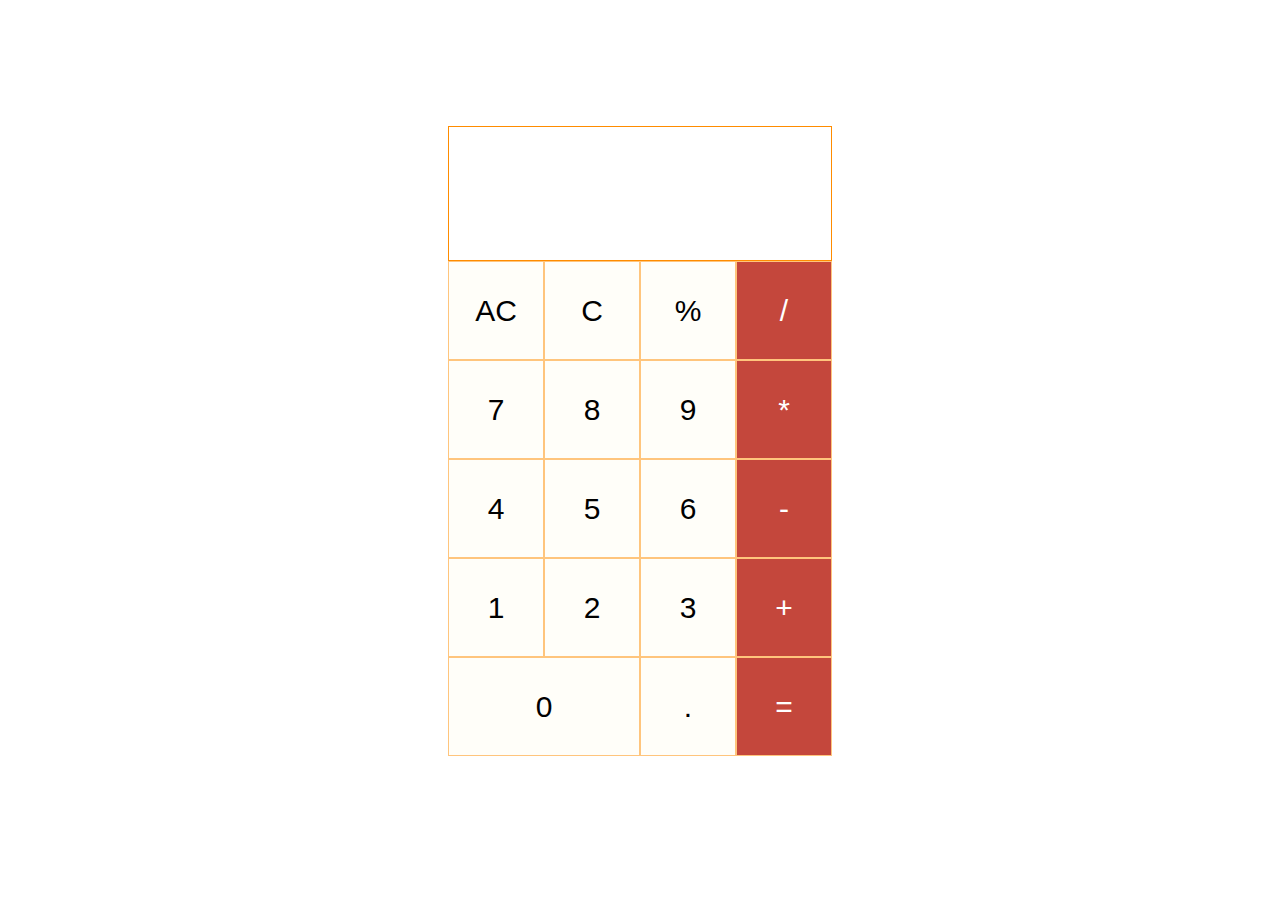
<file: index.html>
<!DOCTYPE html>
<html lang="en">

<head>
    <meta charset="UTF-8">
    <meta name="viewport" content="width=device-width, initial-scale=1.0">
    <title>Document</title>
    <link rel="stylesheet" type="text/css" href="calc.css">
</head>

<body>
    <div class="calculator">
        <div class="display">
            <p class="calculations"></p>
        </div>
        <div class="buttons">
            <div class="row1">
                <button id="ac">AC</button>
                <button id="c">C</button>
                <button id="modulo">%</button>
                <button class="red" id="slash">/</button>
            </div>
            <div class="row2">
                <button id="seven">7</button>
                <button id="eight">8</button>
                <button id="nine">9</button>
                <button class="red" id="mul">*</button>
            </div>
            <div class="row3">
                <button id="four">4</button>
                <button id="five">5</button>
                <button id="six">6</button>
                <button class="red" id="sub">-</button>
            </div>
            <div class="row4">
                <button id="one">1</button>
                <button id="two">2</button>
                <button id="three">3</button>
                <button class="red" id="add">+</button>
            </div>
            <div class="row5">
                <button style="width:50%;" id="zero">0</button>
                <button id="point">.</button>
                <button class="red" id="equal">=</button>
            </div>
        </div>
    </div>
    <script type="text/javascript" src="calc.js"></script>
</body>

</html>
</file>
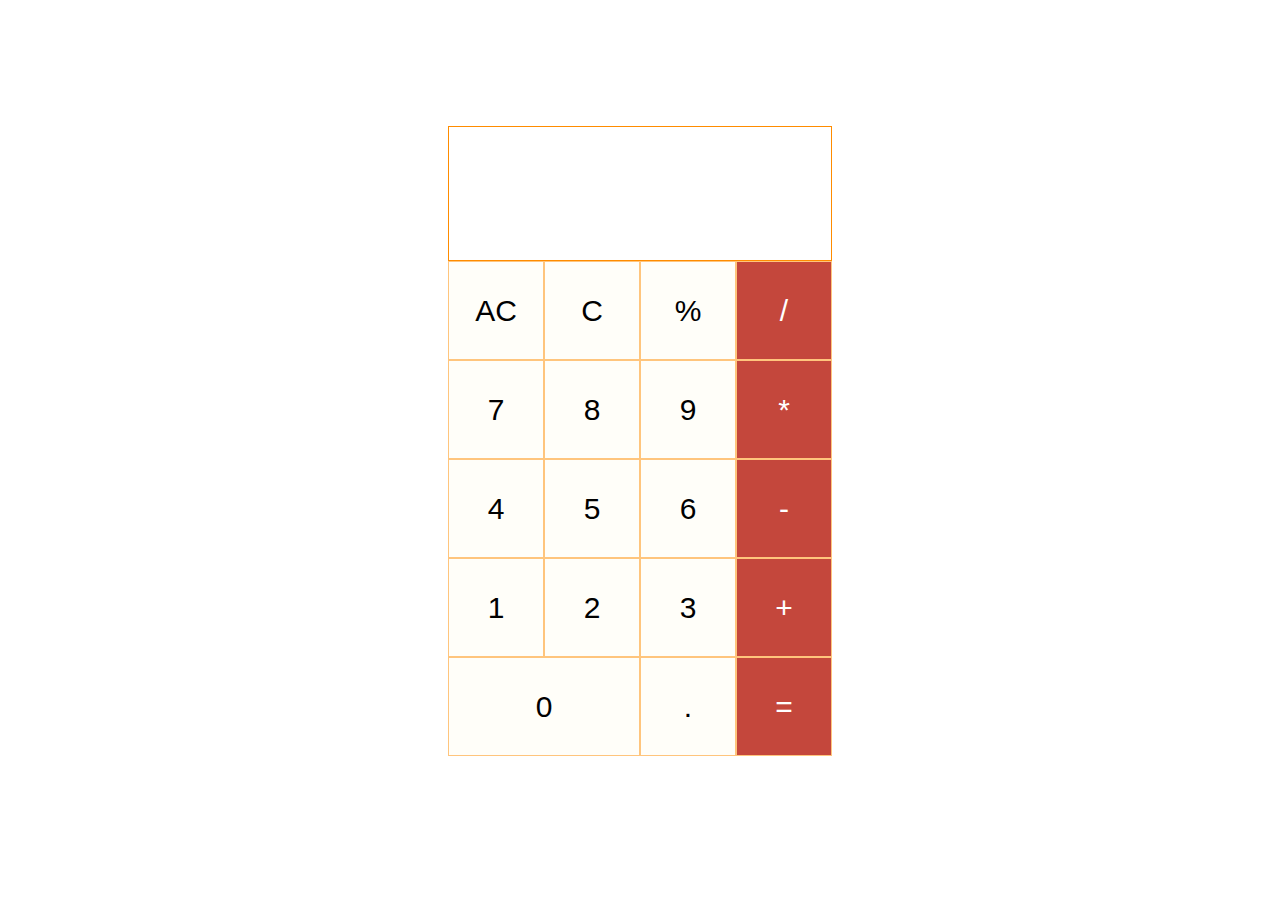
<file: BasicCalculator.html>
<!DOCTYPE html>
<html lang="en">

<head>
    <meta charset="UTF-8">
    <meta name="viewport" content="width=device-width, initial-scale=1.0">
    <title>Document</title>
    <link rel="stylesheet" type="text/css" href="calc.css">
</head>

<body>
    <div class="calculator">
        <div class="display">
            <p class="calculations"></p>
        </div>
        <div class="buttons">
            <div class="row1">
                <button id="ac">AC</button>
                <button id="c">C</button>
                <button id="modulo">%</button>
                <button class="red" id="slash">/</button>
            </div>
            <div class="row2">
                <button id="seven">7</button>
                <button id="eight">8</button>
                <button id="nine">9</button>
                <button class="red" id="mul">*</button>
            </div>
            <div class="row3">
                <button id="four">4</button>
                <button id="five">5</button>
                <button id="six">6</button>
                <button class="red" id="sub">-</button>
            </div>
            <div class="row4">
                <button id="one">1</button>
                <button id="two">2</button>
                <button id="three">3</button>
                <button class="red" id="add">+</button>
            </div>
            <div class="row5">
                <button style="width:50%;" id="zero">0</button>
                <button id="point">.</button>
                <button class="red" id="equal">=</button>
            </div>
        </div>
    </div>
    <script type="text/javascript" src="calc.js"></script>
</body>

</html>
</file>
<file: calc.css>
.calculator
{
    margin:auto;
    margin-top:10%;
    height:70vh;
    width:30vw;
    min-width:300px;
    text-align: center;
}
.display
{
    box-sizing:border-box;
    width:100%;
    height:15vh;
    border:1px solid #ff8c00;
    padding:5px;
    position:relative;
    overflow:hidden;
}
button
{
    display:inline-block;
    margin-right:-2px;
    margin-left:-2px;
    width:25%;
    height:11vh;
    padding:0px;
    box-sizing: border-box;
    border:1px solid #ffc57d;
    background-color: #fffef9;
    font-size: 30px;
    font-family: “Helvetica Neue”, Helvetica, Arial, sans-serif;
}
.red
{
    background-color: #c4473c;
    color:white;
}
.calculations
{
    display:inline-block;
    position:absolute;
    right:5px;
    bottom:5px;
    margin:0px;
    width:min-content;
    max-width: 95%;
    overflow-wrap:break-word;
    text-align: right;
    height:auto;
    font-size:25px;
    font-weight:bolder;
}
</file>
